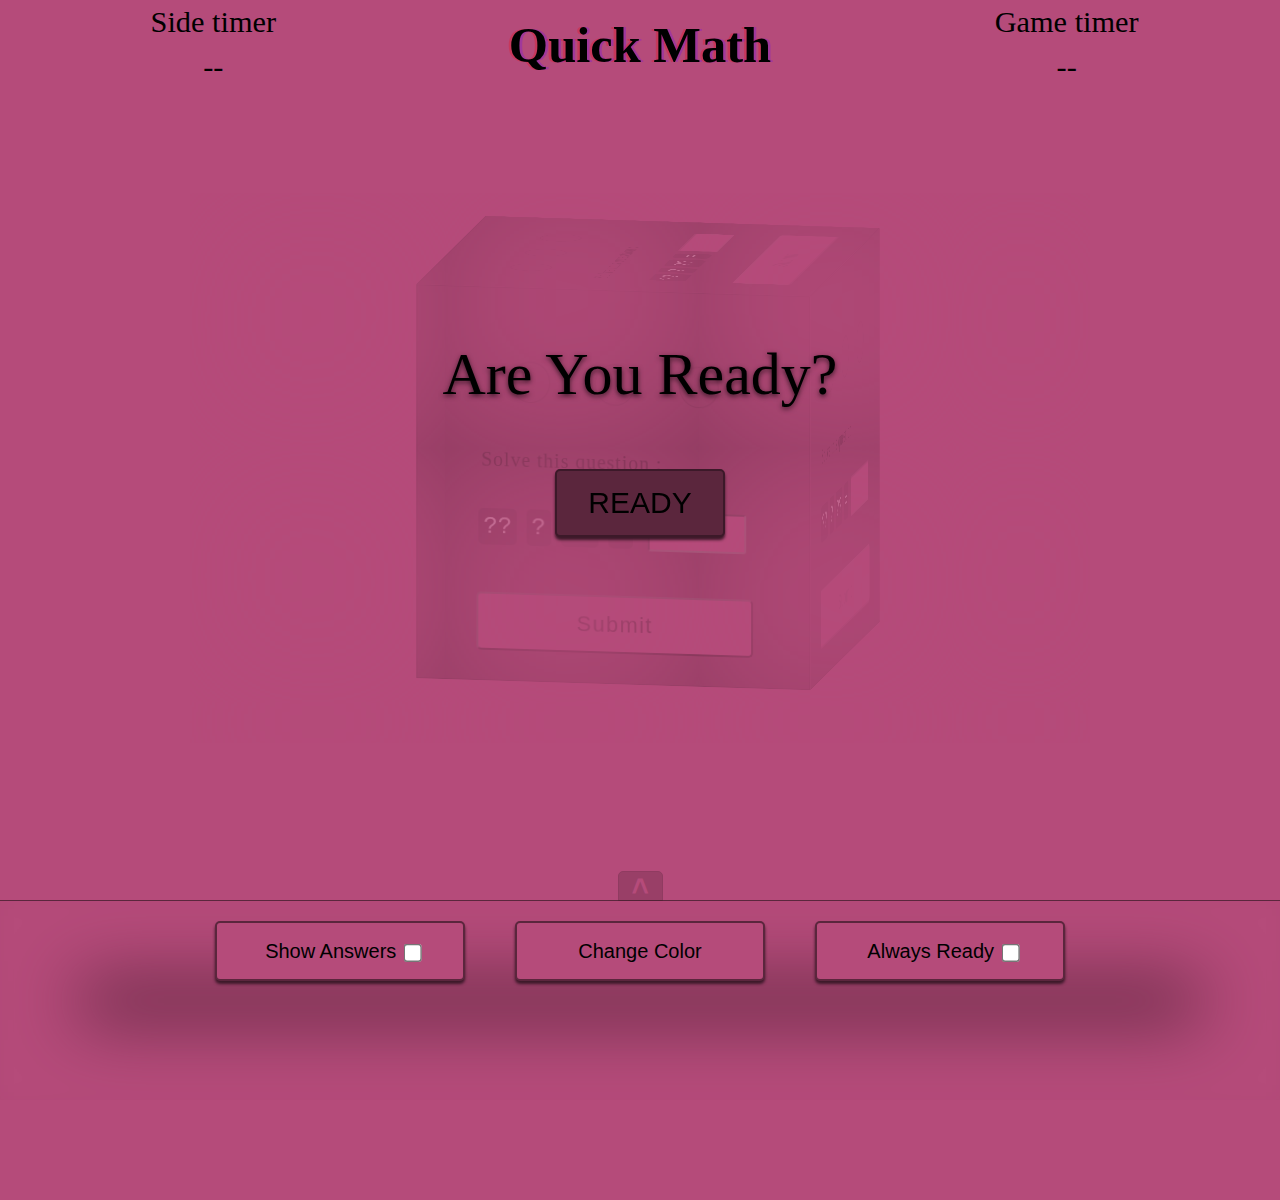
<file: index.html>
<!DOCTYPE html>
<html lang="en">
    <head>
        <meta charset="UTF-8" />
        <meta http-equiv="X-UA-Compatible" content="IE=edge" />
        <meta name="viewport" content="width=device-width, initial-scale=1.0" />
        <link rel="stylesheet" href="Style/style.css" />
        <title>Quick Math</title>
    </head>
    <body>
        <header>
            <span class="timer-side">
                <div>Side timer</div>
                <span>--</span>
            </span>
            <h1 class="headder">Quick Math</h1>
            <span class="timer-game"
                ><div>Game timer</div>
                <span>--</span>
            </span>
        </header>

        <div class="ready-screen">
            <div class="ready-screen__text">Are You Ready?</div>
            <button class="ready-screen__ready">READY</button>
        </div>

        <div class="setting-btns">
            <div class="setting-btns__nav"><div>></div></div>
            <button class="setting-btns__show-ans">
                <form>
                    <label>Show Answers</label>
                    <input type="checkbox" id="show-ans" class="checkbox-inp" />
                </form>
            </button>
            <button class="setting-btns__change-color">Change Color</button>
            <button class="setting-btns__always-ready">
                <form>
                    <label>Always Ready</label>
                    <input
                        type="checkbox"
                        id="always-ready"
                        class="checkbox-inp"
                    />
                </form>
            </button>
        </div>

        <main>
            <div class="side1">
                <div class="life-bar">
                    <div class="life-bar__blocks"></div>
                    <div class="life-bar__blocks"></div>
                    <div class="life-bar__blocks"></div>
                </div>
                <div class="solve-me">Solve this question :</div>
                <div class="quiz">
                    <span class="first-number">??</span>
                    <span class="operation">?</span>
                    <span class="second-number">??</span>
                    <span>=</span>
                    <input
                        class="input"
                        type="number"
                        autocomplete="off"
                        step="1"
                    />
                </div>
                <input type="submit" class="submit-btn submit-btn-effects" />
            </div>

            <div class="side2">
                <div class="life-bar">
                    <div class="life-bar__blocks"></div>
                    <div class="life-bar__blocks"></div>
                    <div class="life-bar__blocks"></div>
                </div>
                <div class="solve-me">Solve this question :</div>
                <div class="quiz">
                    <span class="first-number">??</span>
                    <span class="operation">?</span>
                    <span class="second-number">??</span>
                    <span>=</span>
                    <input
                        class="input"
                        type="number"
                        autocomplete="off"
                        step="1"
                        disabled
                    />
                </div>
                <input type="submit" class="submit-btn" disabled />
            </div>

            <div class="side3">
                <div class="life-bar">
                    <div class="life-bar__blocks"></div>
                    <div class="life-bar__blocks"></div>
                    <div class="life-bar__blocks"></div>
                </div>
                <div class="solve-me">Solve this question :</div>
                <div class="quiz">
                    <span class="first-number">??</span>
                    <span class="operation">?</span>
                    <span class="second-number">??</span>
                    <span>=</span>
                    <input
                        class="input"
                        type="number"
                        autocomplete="off"
                        step="1"
                        disabled
                    />
                </div>
                <input type="submit" class="submit-btn" disabled />
            </div>
        </main>

        <div class="end-screen">
            <div></div>
            <div>Time</div>
            <div>life</div>
            <div>Question</div>
            <div>Side 1</div>
            <div class="end-screen__round-timer"></div>
            <div class="end-screen__life">
                <div class="end-screen__life__block"></div>
                <div class="end-screen__life__block"></div>
                <div class="end-screen__life__block"></div>
            </div>
            <div class="end-screen__question"></div>
            <div>Side 2</div>
            <div class="end-screen__round-timer"></div>
            <div class="end-screen__life">
                <div class="end-screen__life__block"></div>
                <div class="end-screen__life__block"></div>
                <div class="end-screen__life__block"></div>
            </div>
            <div class="end-screen__question"></div>
            <div>Side 3</div>
            <div class="end-screen__round-timer"></div>
            <div class="end-screen__life">
                <div class="end-screen__life__block"></div>
                <div class="end-screen__life__block"></div>
                <div class="end-screen__life__block"></div>
            </div>
            <div class="end-screen__question"></div>
            <div>Total</div>
            <div class="end-screen__total-timer"></div>
            <div class="end-screen__total-life"></div>
            <div class="end-screen__total-question"></div>
        </div>

        <div class="end-screen-btns">
            <a
                href="https://jsfiddle.net/Ali_Sdg90/v7a9jhs6/2/"
                title="jsfiddle.net"
                ><button>JSFiddle</button></a
            >
            <button title="reload page" onclick="location.reload()">
                Play Again
            </button>
            <a
                href="https://github.com/Ali-Sdg90/Quick-Math"
                target="_blank"
                title="github.com"
            >
                <button>GitHub</button>
            </a>
        </div>
        <script type="module" src="js/script.js"></script>
    </body>
</html>
</file>
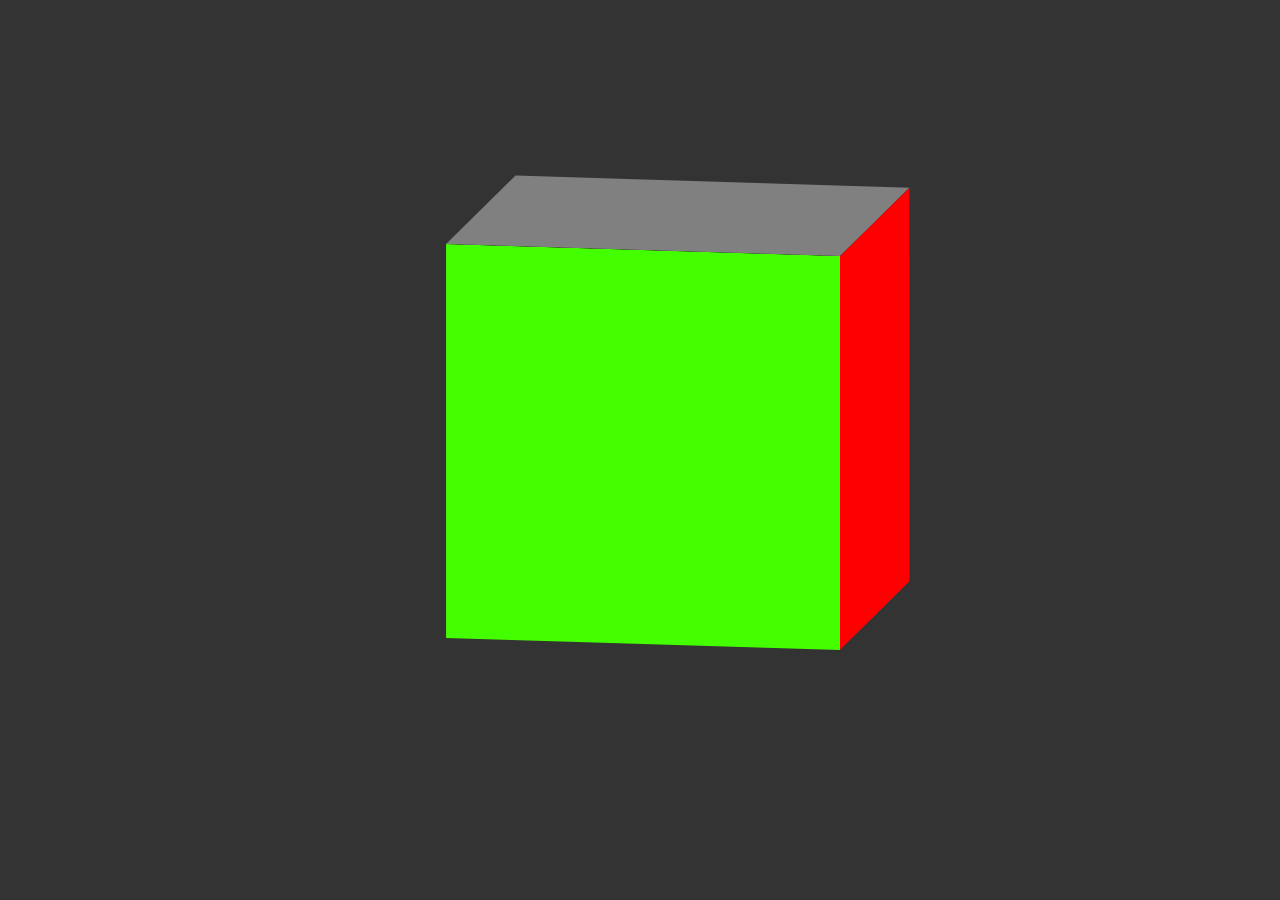
<file: 3D cube/index.html>
<!DOCTYPE html>
<html lang="en">
    <head>
        <meta charset="UTF-8" />
        <meta http-equiv="X-UA-Compatible" content="IE=edge" />
        <meta name="viewport" content="width=device-width, initial-scale=1.0" />
        <link rel="stylesheet" href="style.css" />
        <title>3D Cube</title>
    </head>
    <body>
        <div class="cube">
            <div class="side top"></div>
            <div class="side left"></div>
            <div class="side front"></div>
         </div>
    </body>
</html>
</file>
<file: Style/style.css>
* {
  padding: 0;
  margin: 0;
  box-sizing: border-box;
  font-size: 20px;
  cursor: default;
  transition: background 0.2s;
}

:root {
  --background-color: black;
  --game-color: black;
  --line-color: black;
}

body {
  background: var(--background-color);
  min-width: 800px;
  height: 100vh;
  overflow-y: hidden;
}

::selection {
  background: transparent;
}

header {
  position: absolute;
  top: 0;
  display: grid;
  grid-template-columns: repeat(3, 1fr);
  width: max(100%, 800px);
  background: var(--background-color);
  z-index: 2;
}

.timer-side,
.timer-game {
  display: flex;
  justify-content: center;
  align-items: center;
  flex-direction: column;
}
.timer-side div,
.timer-side span,
.timer-game div,
.timer-game span {
  font-size: max(3.37vh, 1rem);
  padding: 0.56vh;
}

h1 {
  font-size: max(5.61vh, 1.7rem);
  display: flex;
  justify-content: center;
  align-items: center;
  text-shadow: 0.28vh 0 rgba(98, 0, 255, 0.25), -0.28vh 0 rgba(255, 0, 0, 0.25);
}

.ready-screen {
  box-shadow: inset 0px 0px 600px 260px var(--background-color);
  width: min(900px, 80vw);
  min-width: 800px;
  height: min(550px, 90vh);
  min-height: 450px;
  padding-bottom: 60px;
  position: absolute;
  top: 52%;
  left: 50%;
  transform: translate(-50%, -50%);
  z-index: 1;
  transition: opacity 0.3s, background 0.2s, box-shadow 0.2s;
  display: flex;
  justify-content: center;
  align-items: center;
  flex-direction: column;
}
.ready-screen__text {
  font-size: 3rem;
  text-shadow: 0 2px 5px var(--line-color);
}
.ready-screen__ready {
  font-size: 1.5rem;
  padding: 15px;
  width: 170px;
  margin-top: 60px;
  border-radius: 5px;
  background: var(--game-color);
  cursor: pointer;
  box-shadow: 0 3px 3px var(--line-color);
  border: 2px solid var(--line-color);
  transition: letter-spacing 0.2s, transform 0.2s, box-shadow 0.2s, background 0.2s;
}
.ready-screen__ready:hover {
  letter-spacing: 1px;
}
.ready-screen__ready:active {
  letter-spacing: 0.5px;
  box-shadow: 0 1px 3px var(--line-color), inset 0 0 10px var(--line-color);
  transform: translate(0, 2px);
}

.setting-btns {
  border-top: 1px solid var(--game-color);
  position: absolute;
  transform: translate(-50%, -50%);
  width: max(100%, 800px);
  height: 200px;
  display: flex;
  justify-content: center;
  align-items: center;
  padding-top: 5px;
  align-items: flex-start;
  gap: 50px;
  transition: bottom 400ms 100ms, background 0.2s;
  z-index: 2;
  left: 50%;
  bottom: -300px;
  padding-top: 20px;
  background: var(--game-color);
  box-shadow: inset 0px 0px 70px 80px var(--background-color);
  transition: bottom 0.3s, background 0.2s, box-shadow 0.2s;
  z-index: 3;
}
.setting-btns button {
  width: 250px;
  height: 60px;
  border-radius: 5px;
  border: 2px solid var(--game-color);
  background: var(--background-color);
  box-shadow: 0 3px 3px var(--line-color);
  transition: transform 0.15s, box-shadow 0.15s, background 0.2s;
  cursor: pointer;
}
.setting-btns button form,
.setting-btns button label,
.setting-btns button input {
  cursor: pointer;
}
.setting-btns button:active {
  box-shadow: 0 1px 3px var(--line-color);
  transform: translate(0, 2px);
}
.setting-btns__nav {
  position: absolute;
  top: -30px;
  border: 1px solid var(--line-color);
  background: var(--game-color);
  color: var(--background-color);
  width: 45px;
  height: 30px;
  border-radius: 5px 5px 0 0;
  opacity: 0.3;
  cursor: pointer;
  display: flex;
  justify-content: center;
  align-items: center;
  transition: background 0.2s, opacity 0.2s;
}
.setting-btns__nav:hover {
  opacity: 1;
  transition: background 0.2s, opacity 0.1s;
}
.setting-btns__nav div {
  transform: rotate(-90deg);
  font-weight: 600;
  font-size: 1.5rem;
  font-family: sans-serif;
  cursor: pointer;
}
.setting-btns .checkbox-inp {
  transform: scale(1.4) translate(3px, 1px);
}

main {
  width: 400px;
  height: 400px;
  position: absolute;
  top: 50%;
  left: 35%;
  transform-style: preserve-3d;
  transform: rotateX(260deg) rotateZ(-100deg);
  transition: transform 0.7s, background 0.2s;
}

.side1,
.side2,
.side3 {
  border: 1px solid var(--line-color);
  background: var(--game-color);
  width: 400px;
  height: 400px;
  display: grid;
  padding: 60px 50px 20px 50px;
  grid-template-rows: 1fr 1fr 2fr 1.4fr;
  width: 100%;
  height: 100%;
  top: 0;
  left: 0;
  position: absolute;
}
.side1 .life-bar,
.side2 .life-bar,
.side3 .life-bar {
  width: 301px;
  height: 70px;
  display: grid;
  grid-template-columns: repeat(3, 1fr);
  gap: 45px;
  padding: 14px 45px;
}
.side1 .life-bar__blocks,
.side2 .life-bar__blocks,
.side3 .life-bar__blocks {
  border: 1px solid var(--line-color);
  height: 100%;
  border-radius: 50%;
}
.side1 .solve-me,
.side2 .solve-me,
.side3 .solve-me {
  letter-spacing: 1px;
  display: flex;
  align-items: end;
  padding-left: 15px;
}
.side1 .quiz,
.side2 .quiz,
.side3 .quiz {
  display: flex;
  justify-content: center;
  align-items: center;
}
.side1 .quiz span,
.side2 .quiz span,
.side3 .quiz span {
  margin: 5px;
  background: var(--line-color);
  color: white;
  padding: 5px;
  border-radius: 5px;
  font-size: 1.2rem;
  font-family: monospace;
}
.side1 .quiz input,
.side2 .quiz input,
.side3 .quiz input {
  height: 40px;
  width: 100px;
  font-size: 1.2rem;
  border-radius: 3px;
  padding: 5px;
  margin: 10px;
  background: var(--background-color);
}
.side1 .quiz input::selection,
.side2 .quiz input::selection,
.side3 .quiz input::selection {
  background: var(--game-color);
  color: var(--background-color);
}
.side1 .quiz input::-webkit-outer-spin-button, .side1 .quiz input::-webkit-inner-spin-button,
.side2 .quiz input::-webkit-outer-spin-button,
.side2 .quiz input::-webkit-inner-spin-button,
.side3 .quiz input::-webkit-outer-spin-button,
.side3 .quiz input::-webkit-inner-spin-button {
  -webkit-appearance: none;
  margin: 0;
}
.side1 .submit-btn,
.side2 .submit-btn,
.side3 .submit-btn {
  background: var(--background-color);
  margin: 10px;
  border-radius: 5px;
  transition: letter-spacing 0.2s, background 0.2s;
  font-size: 1.1rem;
  letter-spacing: 1.5px;
}
.side1 .submit-btn-effects,
.side2 .submit-btn-effects,
.side3 .submit-btn-effects {
  cursor: pointer;
}
.side1 .submit-btn-effects:hover,
.side2 .submit-btn-effects:hover,
.side3 .submit-btn-effects:hover {
  letter-spacing: 2px;
}
.side1 .submit-btn-effects:active,
.side2 .submit-btn-effects:active,
.side3 .submit-btn-effects:active {
  letter-spacing: 1.5px;
}

input[type=checkbox] {
  accent-color: var(--game-color);
  transition: accent-color 0.2s;
}

.lost-life {
  background: var(--line-color);
  box-shadow: 0 0 5px var(--background-color);
}

.side1 {
  width: 400px;
  transform: translateZ(-200px) translateY(200px) rotateY(90deg) rotate(90deg);
  transform-origin: right;
}

.side2 {
  transform: rotateX(90deg) scaleX(-1);
  transform-origin: bottom;
}

.side3 {
  transform: translateZ(-400px) scaleX(-1);
}

.shake {
  animation: shake 0.3s;
}

.end-screen {
  display: none;
  opacity: 0;
  box-shadow: inset 0px 0px 600px 260px var(--background-color);
  width: min(900px, 80vw);
  min-width: 800px;
  height: min(550px, 90vh);
  min-height: 450px;
  padding-bottom: 60px;
  position: absolute;
  top: 52%;
  left: 50%;
  transform: translate(-50%, -50%);
  z-index: 1;
  transition: opacity 0.3s, background 0.2s, box-shadow 0.2s;
  grid-template-columns: 1fr 1fr 2fr 2fr;
  grid-template-rows: repeat(5, 1fr);
}
.end-screen div {
  border: 1px solid var(--line-color);
  padding: 10px;
  display: flex;
  justify-content: center;
  align-items: center;
}
.end-screen__life__block {
  border-radius: 50%;
  width: 40px;
  height: 40px;
  margin: 8px;
}
.end-screen__question {
  letter-spacing: 1px;
  font-size: 1.1rem;
}

.end-screen-btns {
  position: absolute;
  transform: translate(-50%, -50%);
  width: max(100%, 800px);
  height: 200px;
  display: flex;
  justify-content: center;
  align-items: center;
  padding-top: 5px;
  align-items: flex-start;
  gap: 50px;
  transition: bottom 400ms 100ms, background 0.2s;
  z-index: 2;
  left: 50%;
  bottom: -400px;
}
.end-screen-btns button {
  width: 250px;
  height: 60px;
  border-radius: 5px;
  border: 2px solid var(--game-color);
  background: var(--background-color);
  box-shadow: 0 3px 3px var(--line-color);
  transition: transform 0.15s, box-shadow 0.15s, background 0.2s;
  cursor: pointer;
}
.end-screen-btns button form,
.end-screen-btns button label,
.end-screen-btns button input {
  cursor: pointer;
}
.end-screen-btns button:active {
  box-shadow: 0 1px 3px var(--line-color);
  transform: translate(0, 2px);
}

@keyframes shake {
  0% {
    transform: translateX(0);
  }
  25% {
    transform: translateX(-5px);
  }
  50% {
    transform: translateX(5px);
  }
  75% {
    transform: translateX(-5px);
  }
  100% {
    transform: translateX(0);
  }
}/*# sourceMappingURL=style.css.map */
</file>
<file: 3D cube/style.css>
body {
    background: #333;
}

.cube {
    width: 400px;
    height: 400px;
    position: absolute;
    top: 50%;
    left: 50%;
    transform-style: preserve-3d;
    transform: rotateX(260deg) rotateZ(-100deg) translate(-50%, -50%);
}

.side {
    width: 100%;
    height: 100%;
    top: 0;
    left: 0;
    position: absolute;
}

.top {
    transform: translateZ(-400px);
    background: grey;
}

.front {
    transform: rotateX(90deg);
    transform-origin: bottom;
    background: rgb(255, 0, 0);
}

.left {
    width: 400px;
    transform: translateZ(-400px) rotateY(90deg);
    transform-origin: right;
    background: rgb(68, 255, 0);
}
</file>
